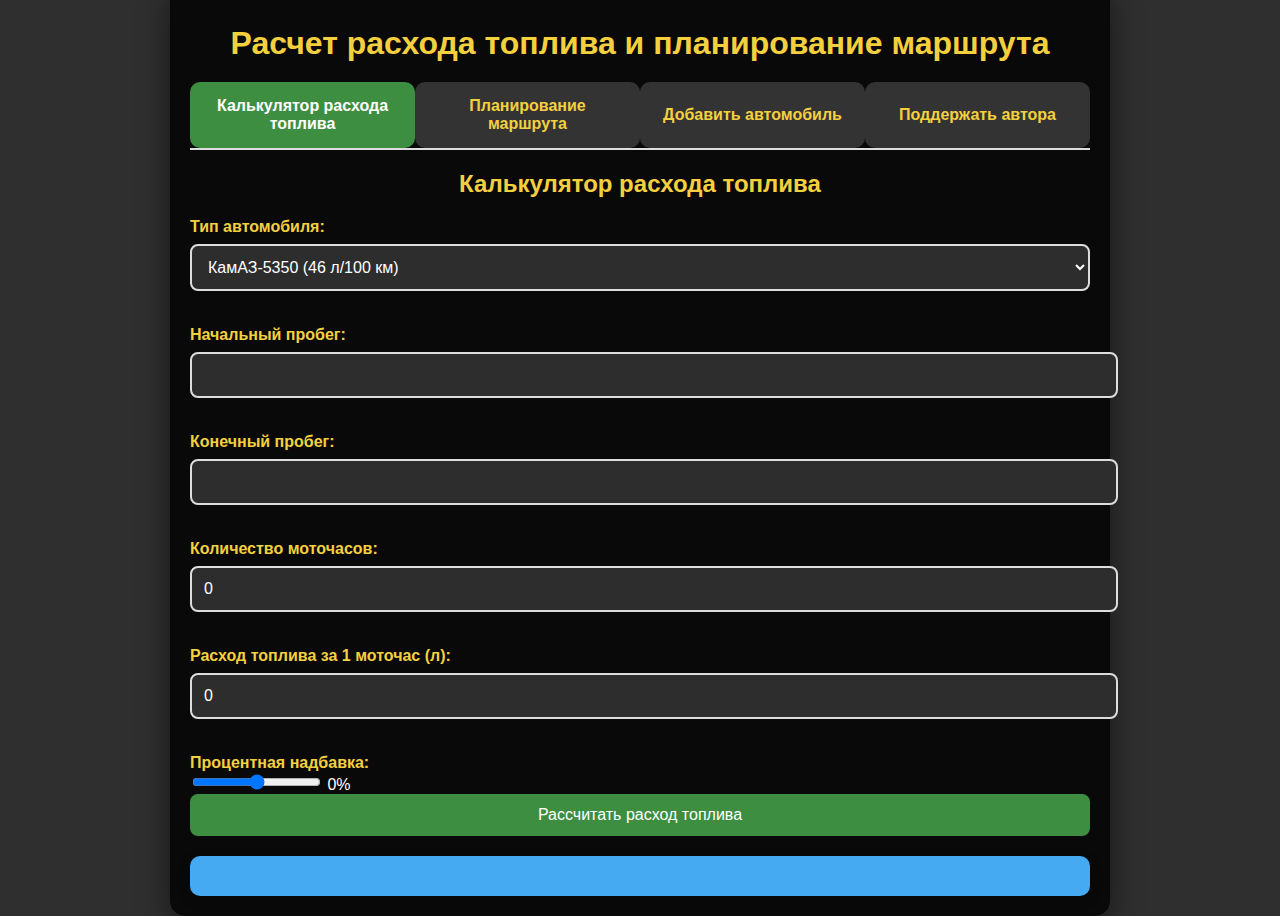
<file: index.html>
<!DOCTYPE html>
<html lang="ru">
<head>
    <meta charset="UTF-8">
    <meta name="viewport" content="width=device-width, initial-scale=1.0">
    <title>Расчет расхода топлива и планирование маршрута</title>
    <link rel="stylesheet" href="styles.css"> <!-- Подключаем CSS -->
</head>
<body>
    <div class="container">
        
        <h1>Расчет расхода топлива и планирование маршрута</h1>

        <!-- Вкладки для переключения между разделами -->
        <div class="tab-links">
            <button class="tab-link active" data-tab="calculator">Калькулятор расхода топлива</button>
            <button class="tab-link" data-tab="routePlan">Планирование маршрута</button>
            <button class="tab-link" data-tab="addVehicle">Добавить автомобиль</button>
            <button class="tab-link" data-tab="supportTab">Поддержать автора</button>
        </div>

        <!-- Контент вкладки "Калькулятор расхода топлива" -->
        <div id="calculator" class="tab-content active">
            <h2>Калькулятор расхода топлива</h2>
            <label for="vehicleType">Тип автомобиля:</label>
            <select id="vehicleType">
                <option value="КамАЗ-5350">КамАЗ-5350 (46 л/100 км)</option>
                <option value="КамАЗ-5511">КамАЗ-5511 (41 л/100 км)</option>
                <option value="КамАЗ-4310">КамАЗ-4310 (46 л/100 км)</option>
                <option value="КамАЗ-53949">КамАЗ-53949 (40,2 л/100 км)</option>
                <option value="Урал-4320">Урал-4320 (44,5 л/100 км)</option>
                <option value="УАЗ-3163-103">УАЗ-3163-103 (16,4 л/100 км)</option>
                <option value="УАЗ-3962">УАЗ-3962 (17,5 л/100 км)</option>
                <option value="ГАЗ-233014">ГАЗ-233014 (Тигр) (25 л/100 км)</option>
                <option value="ГАЗ-233115">ГАЗ-233115 (Тигр) (33 л/100 км)</option>
                <option value="Volkswagen 7HC Caravella">Volkswagen 7HC Caravella (10,2 л/100 км)</option>
                <option value="Титан">Титан (40,2 л/100 км)</option>
                <option value="Феникс">Феникс (40,2 л/100 км)</option>
                <option value="Урал-2-оси">Урал 2 оси (40 л/100 км)</option>
                <option value="КамАЗ-63501">КамАЗ-63501 (62 л/100 км)</option>
            </select>

            <label for="startMileage">Начальный пробег:</label>
            <input type="number" id="startMileage" required>

            <label for="endMileage">Конечный пробег:</label>
            <input type="number" id="endMileage" required>

            <label for="engineHours">Количество моточасов:</label>
            <input type="number" id="engineHours" value="0" required>

            <label for="engineFuel">Расход топлива за 1 моточас (л):</label>
            <input type="number" id="engineFuel" value="0" required>

            <label for="percentage">Процентная надбавка:</label>
            <input type="range" id="percentage" min="-50" max="50" step="5" value="0">
            <span id="percentageValue">0%</span>

            <button id="calculateBtn">Рассчитать расход топлива</button>
            <div id="result" class="result-box"></div>
        </div>

        <!-- Контент вкладки "Планирование маршрута" -->
        <div id="routePlan" class="tab-content">
            <h2>Планирование маршрута</h2>
            <label for="distance">Расстояние (км):</label>
            <input type="number" id="distance" required>

            <label for="tankVolume">Объем бака (л):</label>
            <input type="number" id="tankVolume" value="295" required>

            <label for="vehicleTypePlan">Тип автомобиля:</label>
            <select id="vehicleTypePlan">
                <option value="КамАЗ-5350">КамАЗ-5350 (46 л/100 км)</option>
                <option value="КамАЗ-5511">КамАЗ-5511 (41 л/100 км)</option>
                <option value="КамАЗ-4310">КамАЗ-4310 (46 л/100 км)</option>
                <option value="КамАЗ-53949">КамАЗ-53949 (40,2 л/100 км)</option>
                <option value="Урал-4320">Урал-4320 (44,5 л/100 км)</option>
                <option value="УАЗ-3163-103">УАЗ-3163-103 (16,4 л/100 км)</option>
                <option value="УАЗ-3962">УАЗ-3962 (17,5 л/100 км)</option>
                <option value="ГАЗ-233014">ГАЗ-233014 (Тигр) (25 л/100 км)</option>
                <option value="ГАЗ-233115">ГАЗ-233115 (Тигр) (33 л/100 км)</option>
                <option value="Volkswagen 7HC Caravella">Volkswagen 7HC Caravella (10,2 л/100 км)</option>
                <option value="Титан">Титан (40,2 л/100 км)</option>
                <option value="Феникс">Феникс (40,2 л/100 км)</option>
                <option value="Урал-2-оси">Урал 2 оси (40 л/100 км)</option>
                <option value="КамАЗ-63501">КамАЗ-63501 (62 л/100 км)</option>
            </select>

            <button id="planRouteBtn">Планирование маршрута</button>
            <h3 id="routeResult" class="result-box"></h3>
        </div>

        <!-- Контент вкладки "Добавить автомобиль" -->
        <div id="addVehicle" class="tab-content">
            <h2>Добавить новый автомобиль</h2>
            <label for="newVehicleName">Название автомобиля:</label>
            <input type="text" id="newVehicleName" required>

            <label for="newVehicleConsumption">Расход топлива (л/100 км):</label>
            <input type="number" id="newVehicleConsumption" required>

            <button id="addVehicleBtn">Добавить автомобиль</button>
            <h3>Сохранённые автомобили:</h3>
            <div id="vehicleList" style="margin-top: 20px;"></div>
        </div>

    
        <!-- Контент вкладки "Поддержать автора" -->
        <div id="supportTab" class="tab-content">
            <h2>Поддержать автора и его проекты</h2>
            <p>Если вам нравится это приложение и вы хотите помочь в его развитии — вы можете поддержать меня:</p>
            <p><strong>📱 Перевод по номеру (Сбер, ПСБ):</strong><br>
            +7 (991) 358-30-34<br>
            Алексей Андреевич Г.</p>
            <p><strong>Telegram-канал проекта:</strong><br>
            <a href="https://t.me/crash23room" target="_blank">@crash23room</a></p>
        </div>


    <script src="scripts.js"></script> <!-- Подключаем JS -->
</body>
</html>
</file>
<file: styles.css>
body {
    font-family: Arial, sans-serif;
    margin: 0;
    padding: 0;
    background: url('https://www.transparenttextures.com/patterns/camo-rough.png'); /* Камуфляжный фон */
    background-size: cover;
    color: #333;
    display: flex;
    justify-content: center;
    align-items: center;
    height: 100vh;
    background-color: #2f2f2f;
}

.container {
    width: 100%;
    max-width: 900px;
    padding: 20px;
    background-color: rgba(0, 0, 0, 0.8);
    border-radius: 15px;
    box-shadow: 0 10px 30px rgba(0, 0, 0, 0.5);
    color: white;
}

h1, h2 {
    color: #f4d03f;
    text-align: center;
    margin-bottom: 20px;
}

label {
    display: block;
    margin-top: 15px;
    color: #f4d03f;
    font-weight: bold;
}

input[type='number'], select, input[type='text'] {
    width: 100%;
    padding: 12px;
    margin-top: 8px;
    margin-bottom: 20px;
    display: inline-block;
    border-radius: 8px;
    border: 2px solid #ddd;
    background-color: #2d2d2d;
    color: white;
    font-size: 16px;
}

button {
    background-color: #3e8e41;
    color: white;
    padding: 12px 20px;
    border: none;
    border-radius: 8px;
    font-size: 16px;
    cursor: pointer;
    transition: background-color 0.3s;
    width: 100%;
}

button:hover {
    background-color: #45aaf2;
}

.result-box {
    background-color: #45aaf2;
    color: white;
    padding: 20px;
    border-radius: 10px;
    margin-top: 20px;
    font-size: 18px;
    box-shadow: 0 4px 15px rgba(0, 0, 0, 0.1);
}

.tab-links {
    display: flex;
    justify-content: space-between;
    margin-bottom: 20px;
    border-bottom: 2px solid #ddd;
}

.tab-links button {
    padding: 15px;
    background-color: #333;
    border: none;
    border-radius: 10px;
    cursor: pointer;
    font-weight: bold;
    transition: background-color 0.3s;
    color: #f4d03f;
    width: 32%;
}

.tab-links button.active {
    background-color: #3e8e41;
    color: white;
}

.tab-content {
    display: none;
}

.tab-content.active {
    display: block;
}

@media (max-width: 768px) {
    h1 {
        font-size: 24px;
    }

    h2 {
        font-size: 20px;
    }

    .tab-links {
        display: block;
    }

    .tab-links button {
        width: 100%;
        margin-bottom: 10px;
    }

    input[type='number'], select, input[type='text'] {
        font-size: 14px;
        padding: 10px;
    }

    button {
        font-size: 14px;
        padding: 10px;
    }
}
</file>
